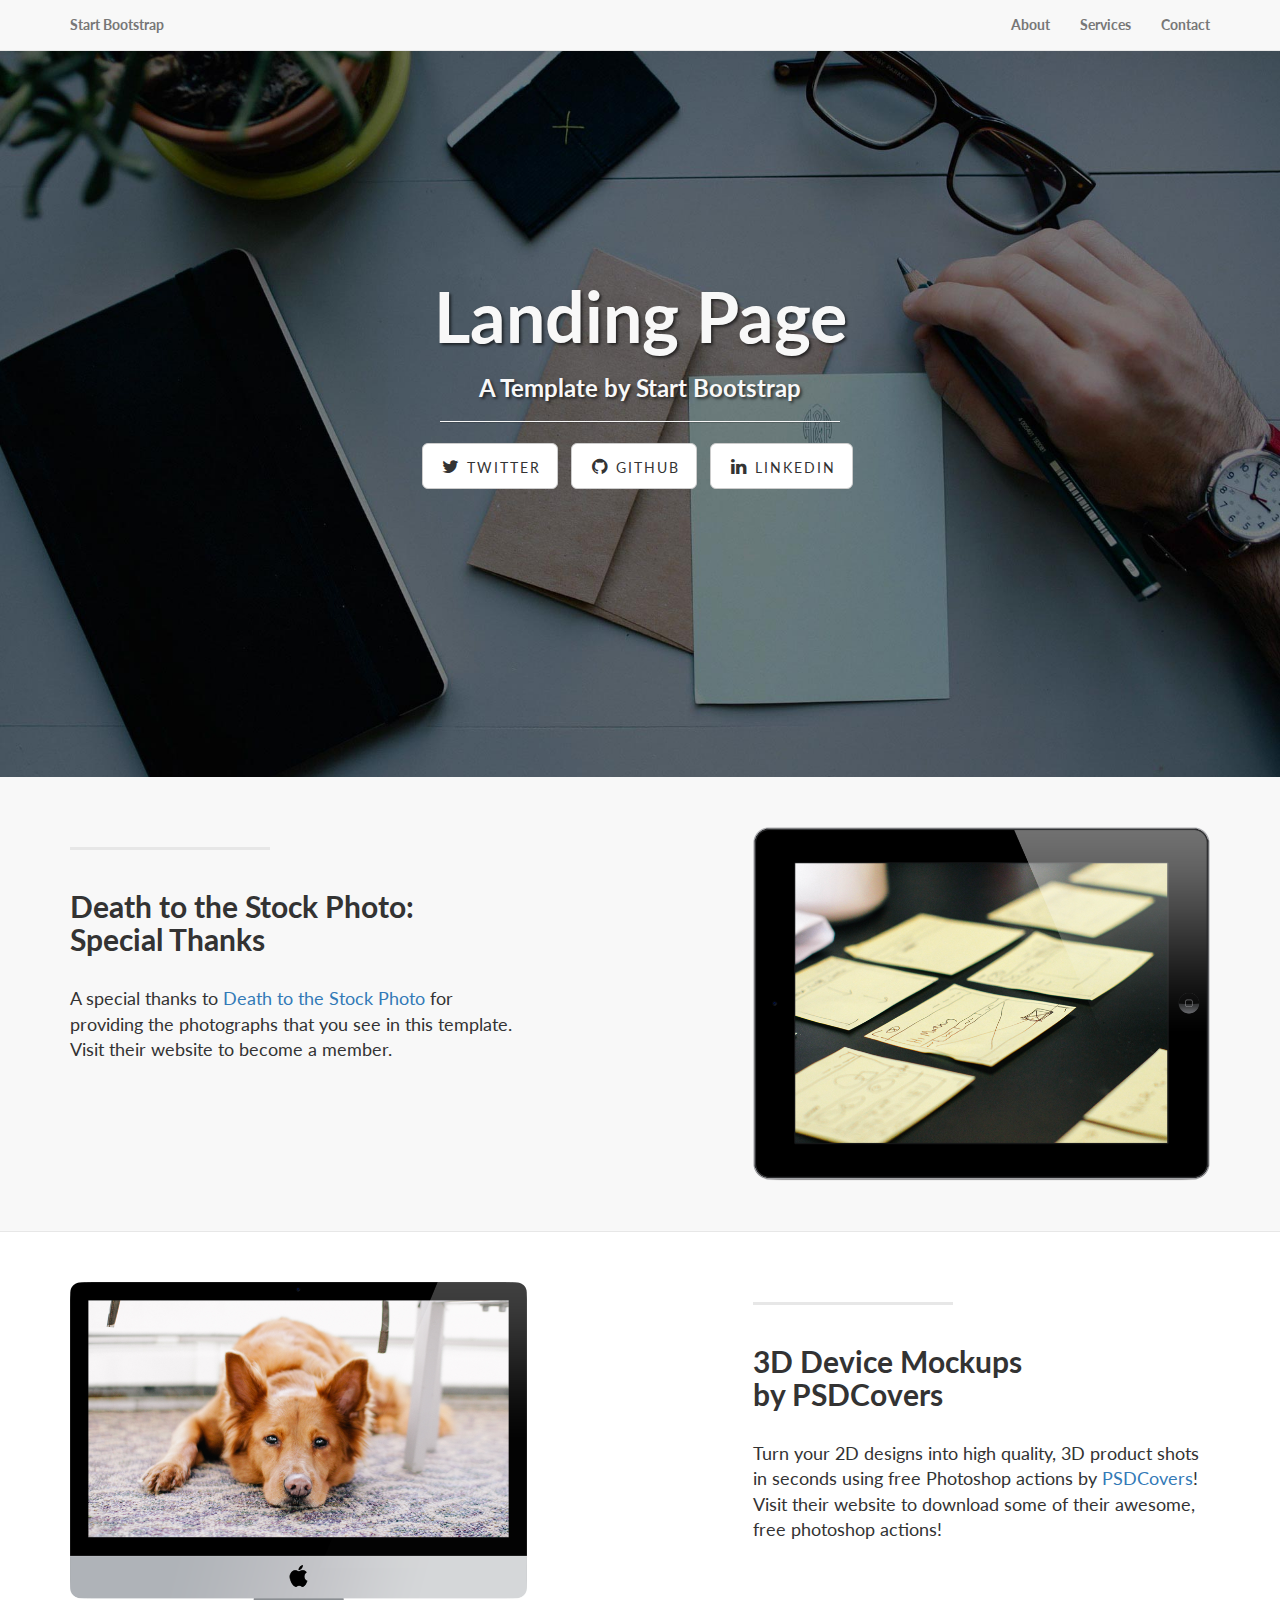
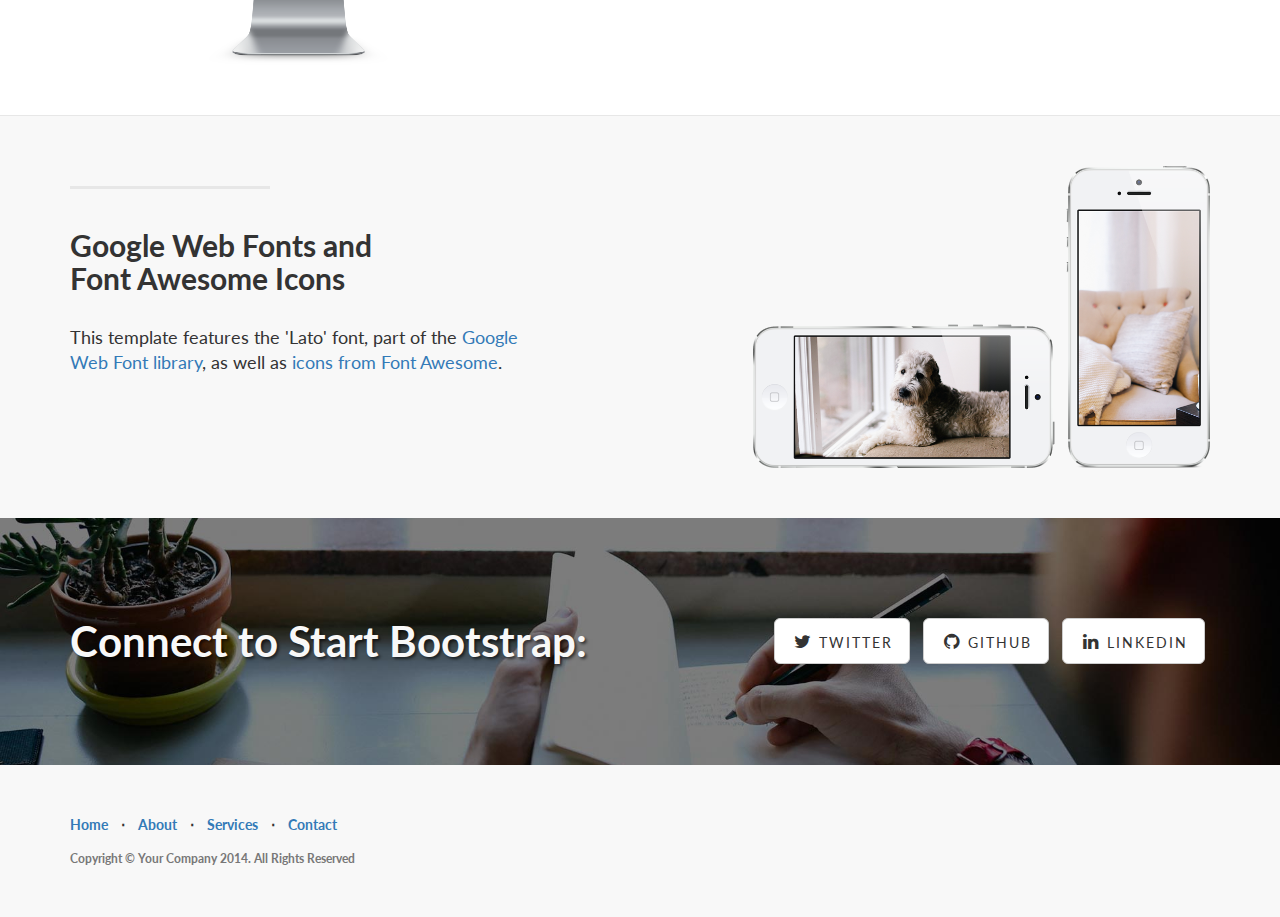
<file: startbootstrap-landing-page-gh-pages/index.html>
<!DOCTYPE html>
<html lang="en">

<head>

    <meta charset="utf-8">
    <meta http-equiv="X-UA-Compatible" content="IE=edge">
    <meta name="viewport" content="width=device-width, initial-scale=1">
    <meta name="description" content="">
    <meta name="author" content="">

    <title>Landing Page - Start Bootstrap Theme</title>

    <!-- Bootstrap Core CSS -->
    <link href="css/bootstrap.min.css" rel="stylesheet">

    <!-- Custom CSS -->
    <link href="css/landing-page.css" rel="stylesheet">

    <!-- Custom Fonts -->
    <link href="font-awesome/css/font-awesome.min.css" rel="stylesheet" type="text/css">
    <link href="https://fonts.googleapis.com/css?family=Lato:300,400,700,300italic,400italic,700italic" rel="stylesheet" type="text/css">

    <!-- HTML5 Shim and Respond.js IE8 support of HTML5 elements and media queries -->
    <!-- WARNING: Respond.js doesn't work if you view the page via file:// -->
    <!--[if lt IE 9]>
        <script src="https://oss.maxcdn.com/libs/html5shiv/3.7.0/html5shiv.js"></script>
        <script src="https://oss.maxcdn.com/libs/respond.js/1.4.2/respond.min.js"></script>
    <![endif]-->

</head>

<body>

    <!-- Navigation -->
    <nav class="navbar navbar-default navbar-fixed-top topnav" role="navigation">
        <div class="container topnav">
            <!-- Brand and toggle get grouped for better mobile display -->
            <div class="navbar-header">
                <button type="button" class="navbar-toggle" data-toggle="collapse" data-target="#bs-example-navbar-collapse-1">
                    <span class="sr-only">Toggle navigation</span>
                    <span class="icon-bar"></span>
                    <span class="icon-bar"></span>
                    <span class="icon-bar"></span>
                </button>
                <a class="navbar-brand topnav" href="#">Start Bootstrap</a>
            </div>
            <!-- Collect the nav links, forms, and other content for toggling -->
            <div class="collapse navbar-collapse" id="bs-example-navbar-collapse-1">
                <ul class="nav navbar-nav navbar-right">
                    <li>
                        <a href="#about">About</a>
                    </li>
                    <li>
                        <a href="#services">Services</a>
                    </li>
                    <li>
                        <a href="#contact">Contact</a>
                    </li>
                </ul>
            </div>
            <!-- /.navbar-collapse -->
        </div>
        <!-- /.container -->
    </nav>


    <!-- Header -->
    <a name="about"></a>
    <div class="intro-header">
        <div class="container">

            <div class="row">
                <div class="col-lg-12">
                    <div class="intro-message">
                        <h1>Landing Page</h1>
                        <h3>A Template by Start Bootstrap</h3>
                        <hr class="intro-divider">
                        <ul class="list-inline intro-social-buttons">
                            <li>
                                <a href="https://twitter.com/SBootstrap" class="btn btn-default btn-lg"><i class="fa fa-twitter fa-fw"></i> <span class="network-name">Twitter</span></a>
                            </li>
                            <li>
                                <a href="https://github.com/IronSummitMedia/startbootstrap" class="btn btn-default btn-lg"><i class="fa fa-github fa-fw"></i> <span class="network-name">Github</span></a>
                            </li>
                            <li>
                                <a href="#" class="btn btn-default btn-lg"><i class="fa fa-linkedin fa-fw"></i> <span class="network-name">Linkedin</span></a>
                            </li>
                        </ul>
                    </div>
                </div>
            </div>

        </div>
        <!-- /.container -->

    </div>
    <!-- /.intro-header -->

    <!-- Page Content -->

	<a  name="services"></a>
    <div class="content-section-a">

        <div class="container">
            <div class="row">
                <div class="col-lg-5 col-sm-6">
                    <hr class="section-heading-spacer">
                    <div class="clearfix"></div>
                    <h2 class="section-heading">Death to the Stock Photo:<br>Special Thanks</h2>
                    <p class="lead">A special thanks to <a target="_blank" href="http://join.deathtothestockphoto.com/">Death to the Stock Photo</a> for providing the photographs that you see in this template. Visit their website to become a member.</p>
                </div>
                <div class="col-lg-5 col-lg-offset-2 col-sm-6">
                    <img class="img-responsive" src="img/ipad.png" alt="">
                </div>
            </div>

        </div>
        <!-- /.container -->

    </div>
    <!-- /.content-section-a -->

    <div class="content-section-b">

        <div class="container">

            <div class="row">
                <div class="col-lg-5 col-lg-offset-1 col-sm-push-6  col-sm-6">
                    <hr class="section-heading-spacer">
                    <div class="clearfix"></div>
                    <h2 class="section-heading">3D Device Mockups<br>by PSDCovers</h2>
                    <p class="lead">Turn your 2D designs into high quality, 3D product shots in seconds using free Photoshop actions by <a target="_blank" href="http://www.psdcovers.com/">PSDCovers</a>! Visit their website to download some of their awesome, free photoshop actions!</p>
                </div>
                <div class="col-lg-5 col-sm-pull-6  col-sm-6">
                    <img class="img-responsive" src="img/dog.png" alt="">
                </div>
            </div>

        </div>
        <!-- /.container -->

    </div>
    <!-- /.content-section-b -->

    <div class="content-section-a">

        <div class="container">

            <div class="row">
                <div class="col-lg-5 col-sm-6">
                    <hr class="section-heading-spacer">
                    <div class="clearfix"></div>
                    <h2 class="section-heading">Google Web Fonts and<br>Font Awesome Icons</h2>
                    <p class="lead">This template features the 'Lato' font, part of the <a target="_blank" href="http://www.google.com/fonts">Google Web Font library</a>, as well as <a target="_blank" href="http://fontawesome.io">icons from Font Awesome</a>.</p>
                </div>
                <div class="col-lg-5 col-lg-offset-2 col-sm-6">
                    <img class="img-responsive" src="img/phones.png" alt="">
                </div>
            </div>

        </div>
        <!-- /.container -->

    </div>
    <!-- /.content-section-a -->

	<a  name="contact"></a>
    <div class="banner">

        <div class="container">

            <div class="row">
                <div class="col-lg-6">
                    <h2>Connect to Start Bootstrap:</h2>
                </div>
                <div class="col-lg-6">
                    <ul class="list-inline banner-social-buttons">
                        <li>
                            <a href="https://twitter.com/SBootstrap" class="btn btn-default btn-lg"><i class="fa fa-twitter fa-fw"></i> <span class="network-name">Twitter</span></a>
                        </li>
                        <li>
                            <a href="https://github.com/IronSummitMedia/startbootstrap" class="btn btn-default btn-lg"><i class="fa fa-github fa-fw"></i> <span class="network-name">Github</span></a>
                        </li>
                        <li>
                            <a href="#" class="btn btn-default btn-lg"><i class="fa fa-linkedin fa-fw"></i> <span class="network-name">Linkedin</span></a>
                        </li>
                    </ul>
                </div>
            </div>

        </div>
        <!-- /.container -->

    </div>
    <!-- /.banner -->

    <!-- Footer -->
    <footer>
        <div class="container">
            <div class="row">
                <div class="col-lg-12">
                    <ul class="list-inline">
                        <li>
                            <a href="#">Home</a>
                        </li>
                        <li class="footer-menu-divider">&sdot;</li>
                        <li>
                            <a href="#about">About</a>
                        </li>
                        <li class="footer-menu-divider">&sdot;</li>
                        <li>
                            <a href="#services">Services</a>
                        </li>
                        <li class="footer-menu-divider">&sdot;</li>
                        <li>
                            <a href="#contact">Contact</a>
                        </li>
                    </ul>
                    <p class="copyright text-muted small">Copyright &copy; Your Company 2014. All Rights Reserved</p>
                </div>
            </div>
        </div>
    </footer>

    <!-- jQuery -->
    <script src="js/jquery.js"></script>

    <!-- Bootstrap Core JavaScript -->
    <script src="js/bootstrap.min.js"></script>

</body>

</html>
</file>
<file: startbootstrap-landing-page-gh-pages/css/landing-page.css>
/*
 * Start Bootstrap - Landing Page (http://startbootstrap.com/)
 * Copyright 2013-2016 Start Bootstrap
 * Licensed under MIT (https://github.com/BlackrockDigital/startbootstrap/blob/gh-pages/LICENSE)
 */

body,
html {
    width: 100%;
    height: 100%;
}

body,
h1,
h2,
h3,
h4,
h5,
h6 {
    font-family: "Lato","Helvetica Neue",Helvetica,Arial,sans-serif;
    font-weight: 700;
}

.topnav {
    font-size: 14px; 
}

.lead {
    font-size: 18px;
    font-weight: 400;
}

.intro-header {
    padding-top: 50px; /* If you're making other pages, make sure there is 50px of padding to make sure the navbar doesn't overlap content! */
    padding-bottom: 50px;
    text-align: center;
    color: #f8f8f8;
    background: url(../img/intro-bg.jpg) no-repeat center center;
    background-size: cover;
}

.intro-message {
    position: relative;
    padding-top: 20%;
    padding-bottom: 20%;
}

.intro-message > h1 {
    margin: 0;
    text-shadow: 2px 2px 3px rgba(0,0,0,0.6);
    font-size: 5em;
}

.intro-divider {
    width: 400px;
    border-top: 1px solid #f8f8f8;
    border-bottom: 1px solid rgba(0,0,0,0.2);
}

.intro-message > h3 {
    text-shadow: 2px 2px 3px rgba(0,0,0,0.6);
}

@media(max-width:767px) {
    .intro-message {
        padding-bottom: 15%;
    }

    .intro-message > h1 {
        font-size: 3em;
    }

    ul.intro-social-buttons > li {
        display: block;
        margin-bottom: 20px;
        padding: 0;
    }

    ul.intro-social-buttons > li:last-child {
        margin-bottom: 0;
    }

    .intro-divider {
        width: 100%;
    }
}

.network-name {
    text-transform: uppercase;
    font-size: 14px;
    font-weight: 400;
    letter-spacing: 2px;
}

.content-section-a {
    padding: 50px 0;
    background-color: #f8f8f8;
}

.content-section-b {
    padding: 50px 0;
    border-top: 1px solid #e7e7e7;
    border-bottom: 1px solid #e7e7e7;
}

.section-heading {
    margin-bottom: 30px;
}

.section-heading-spacer {
    float: left;
    width: 200px;
    border-top: 3px solid #e7e7e7;
}

.banner {
    padding: 100px 0;
    color: #f8f8f8;
    background: url(../img/banner-bg.jpg) no-repeat center center;
    background-size: cover;
}

.banner h2 {
    margin: 0;
    text-shadow: 2px 2px 3px rgba(0,0,0,0.6);
    font-size: 3em;
}

.banner ul {
    margin-bottom: 0;
}

.banner-social-buttons {
    float: right;
    margin-top: 0;
}

@media(max-width:1199px) {
    ul.banner-social-buttons {
        float: left;
        margin-top: 15px;
    }
}

@media(max-width:767px) {
    .banner h2 {
        margin: 0;
        text-shadow: 2px 2px 3px rgba(0,0,0,0.6);
        font-size: 3em;
    }

    ul.banner-social-buttons > li {
        display: block;
        margin-bottom: 20px;
        padding: 0;
    }

    ul.banner-social-buttons > li:last-child {
        margin-bottom: 0;
    }
}

footer {
    padding: 50px 0;
    background-color: #f8f8f8;
}

p.copyright {
    margin: 15px 0 0;
}
</file>
